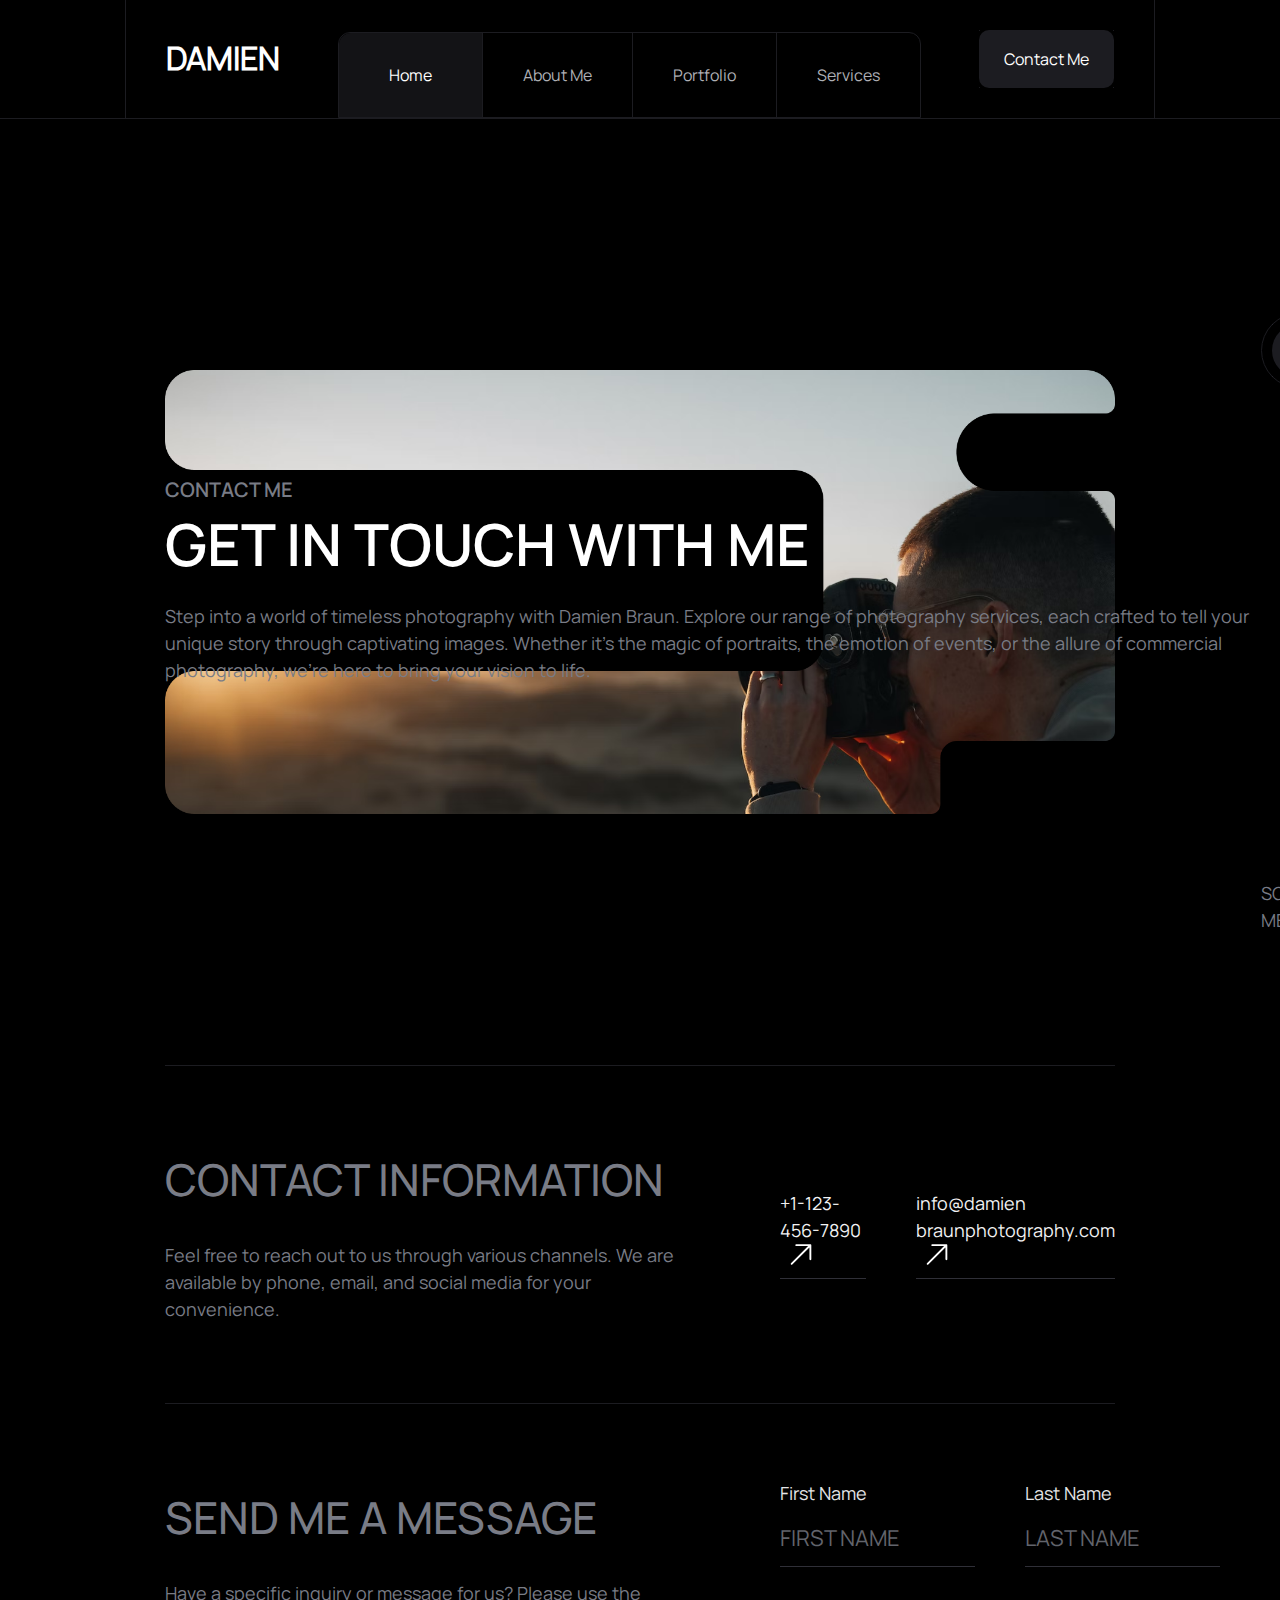
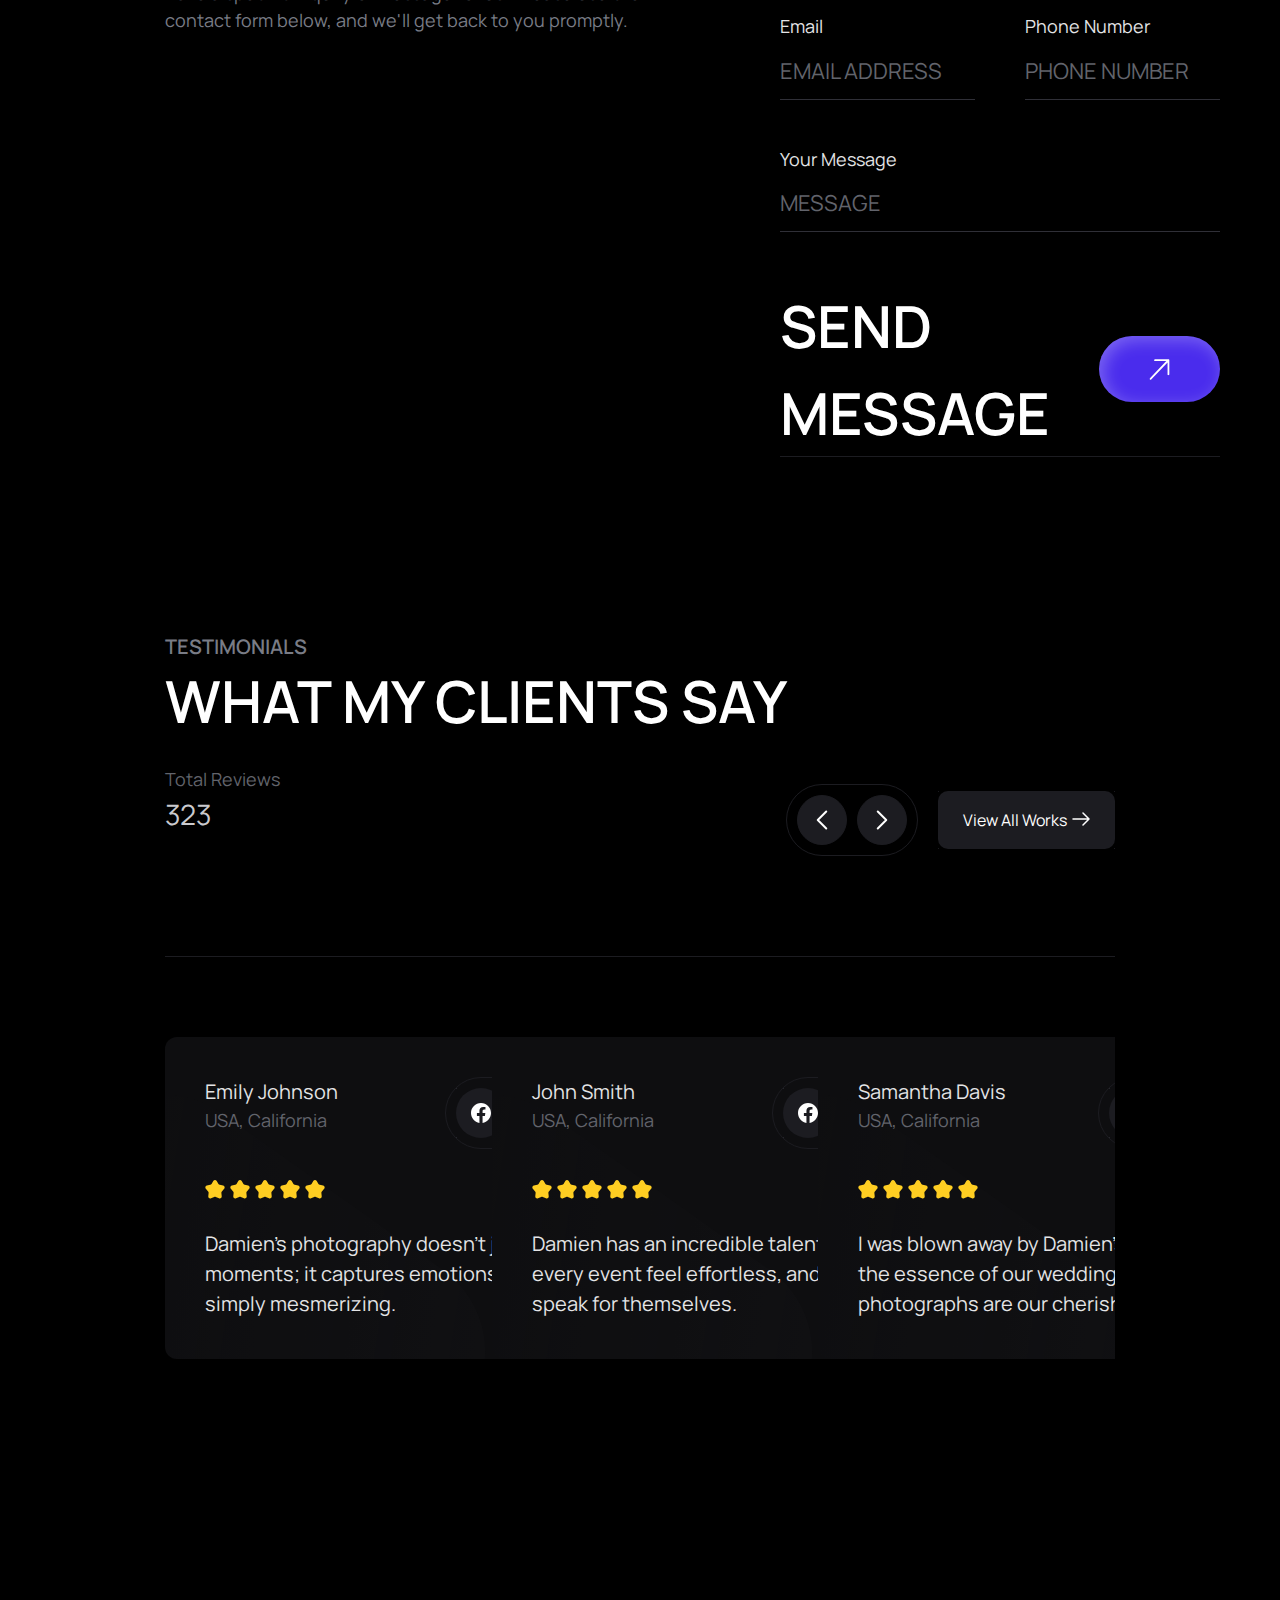
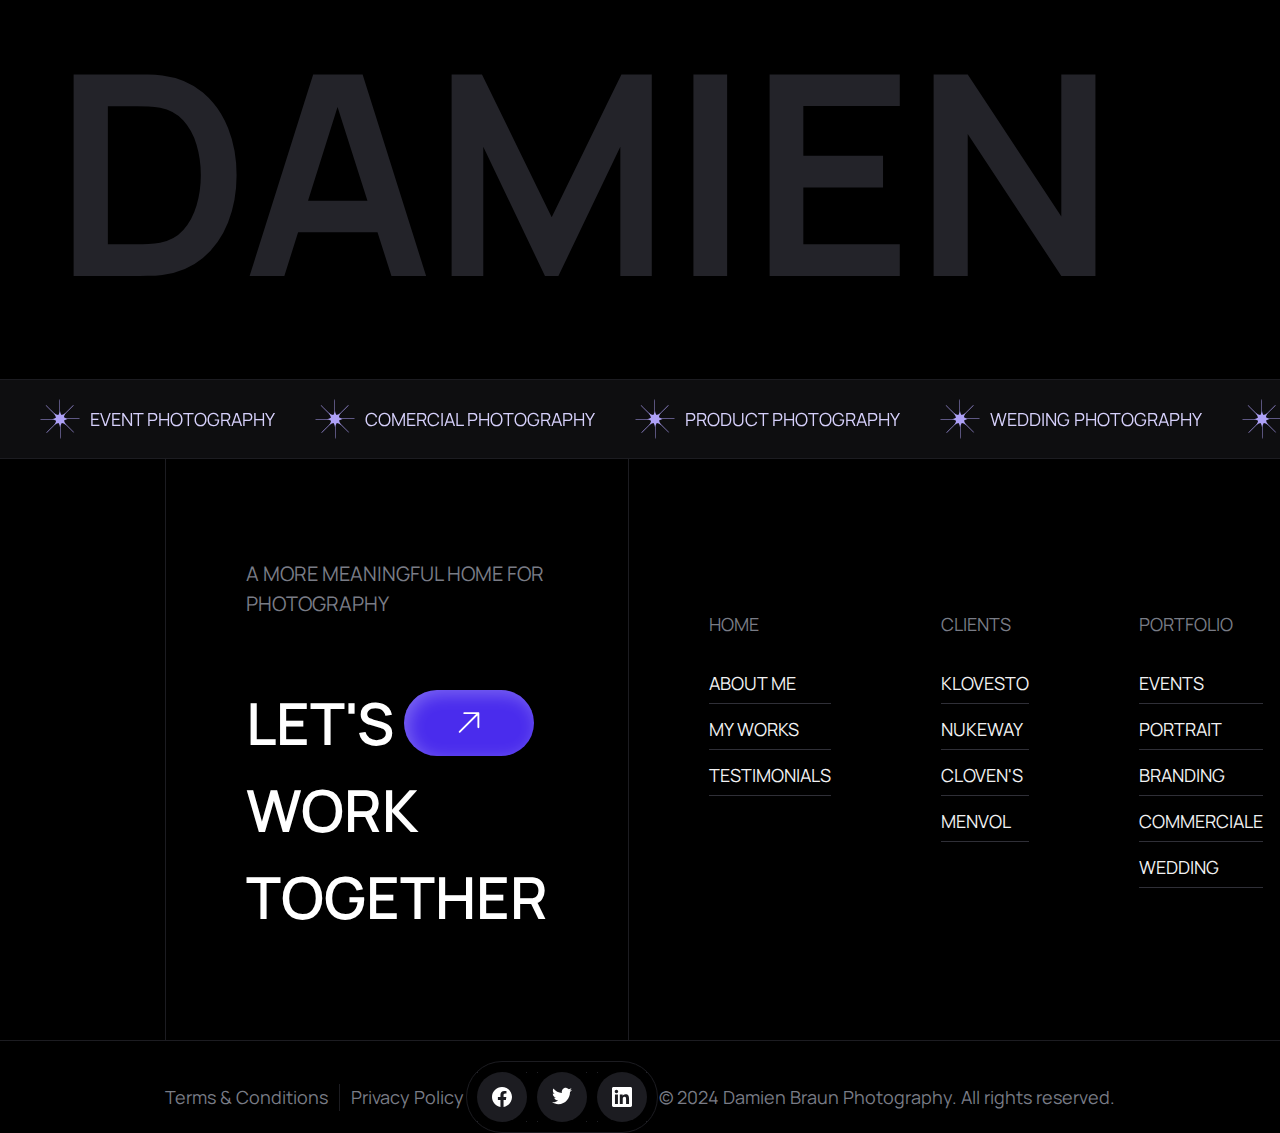
<file: html/contact.html>
<!DOCTYPE html>
<html lang="en">

<head>
    <meta charset="UTF-8">
    <meta name="viewport" content="width=device-width, initial-scale=1.0">
    <title>DAMIEN BRAUN</title>
    <link rel="stylesheet" href="/css/reset-styles.css">
    <link rel="stylesheet" href="/css/index.css">
    <link rel="stylesheet" href="/css/contact.css">
</head>

<body>

    <header>
        <div class="container">
            <h1>DAMIEN</h1>
            <nav>
                <a href="index.html" class="nav-item active">Home</a>
                <a href="index.html#about" class="nav-item">About Me</a>
                <a href="index.html#portfolio" class="nav-item">Portfolio</a>
                <a href="index.html#services" class="nav-item">Services</a>
            </nav>
            <a href="contact.html" class=""><button>Contact Me</button></a>
        </div>
    </header>
    <main>
        <!-- Start Section Contact me -->
        <section class="contact-section">
            <div class="container contact">
                <div class="flex">
                    <div class="contactme">
                        <p class="section-title">
                            <span class="section-subtitle">CONTACT ME</span>
                            GET IN TOUCH WITH ME
                        </p>
                        <p class="contact-text">Step into a world of timeless photography with Damien Braun. Explore our
                            range of photography services, each crafted to tell your unique story through captivating
                            images. Whether it's the magic of portraits, the emotion of events, or the allure of
                            commercial photography, we're here to bring your vision to life.</p>
                    </div>
                    <div class="flex column">
                        <div class="group-social-buttons">
                            <a href="#" class="social-button"><img src="/icons/facebook.svg" alt=""></a>
                            <a href="#" class="social-button"><img src="/icons/twitter.svg" alt=""></a>
                            <a href="#" class="social-button"><img src="/icons/linkedin.svg" alt=""></a>
                        </div>
                        <p class="hint">
                            Scroll Down To Send me a Message
                        </p>
                    </div>
                </div>
            </div>
            <div class="container line"></div>
        </section>

        <section class="container contact-information">
            <div class="contact-information-info">
                <div class="contact-information-title">Contact Information</div>
                <div class="contact-information-text">Feel free to reach out to us through various channels. We are
                    available by phone, email, and social media for your convenience.</div>
            </div>
            <div class="contact-information-links">
                <a href='tel:+1-123-456-7890' class="contact-information-link">+1-123-456-7890</a>
                <a href="mailto:info@damien braunphotography.com" class="contact-information-link">info@damien
                    braunphotography.com</a>
            </div>
        </section>

        <section class="container form-section">
            <div class="contact-information-info">
                <div class="contact-information-title">Send Me a Message</div>
                <div class="contact-information-text">Have a specific inquiry or message for us? Please use the contact
                    form below, and we'll get back to you promptly.</div>
            </div>
            <form class="form">
                <div class="row">
                    <div class="col">
                        <label for="first-name">First Name</label>
                        <input type="text" id="name" name="name" placeholder="FIRST NAME">
                    </div>
                    <div class="col">
                        <label for="name">Last Name</label>
                        <input type="text" id="name" name="name" placeholder="LAST NAME">
                    </div>
                </div>
                <div class="row">
                    <div class="col">
                        <label for="name">Email</label>
                        <input type="text" id="name" name="name" placeholder="EMAIL ADDRESS">
                    </div>
                    <div class="col">
                        <label for="name">Phone Number</label>
                        <input type="text" id="name" name="name" placeholder="PHONE NUMBER">
                    </div>
                </div>
                <div class="col">
                    <label for="name">Your Message</label>
                    <input type="text" id="name" name="name" placeholder="MESSAGE">
                </div>
                <a href="#" class="text-n-button">
                    <p class="introduction-text">SEND MESSAGE</p>
                    <div  class="link-button">
                        <img src="/icons/arrow.svg" alt="link">
                    </div>
                </a>
            </form>
        </section>
        <!-- End Section Contact me -->

        <!-- Start Section Testimonials -->
        <section class="testimonials" id="testimonials">
            <div class="">
                <div class="container">
                    <p class="section-title">
                        <span class="section-subtitle">TESTIMONIALS</span>
                        WHAT MY CLIENTS SAY
                    </p>
                </div>
                <div class="container">
                    <div>
                        <p class="testimonials-title">Total Reviews</p>
                        <p class="testimonials-number">323</p>
                    </div>
                    <div class="group-buttons">
                        <div class="group-switch-buttons">
                            <button class="switch-button"><img src="/icons/left.svg" alt="" width="20"
                                    height="20"></button>
                            <button class="switch-button"><img src="/icons/right.svg" alt="" width="20"
                                    height="20"></button>
                        </div>
                        <button><span class="button-text">View All Works</span></button>
                    </div>
                </div>
            </div>
            <div class="container line"></div>

            <div class="container reviews">
                <div class="review-card">
                    <div class="review-person-info">
                        <div>
                            <p class="review-person-name">Emily Johnson</p>
                            <p class="review-person-location">USA, California</p>
                        </div>
                        <div class="group-social-buttons">
                            <a href="#" class="social-button"><img src="/icons/facebook.svg" alt=""></a>
                            <a href="#" class="social-button"><img src="/icons/twitter.svg" alt=""></a>
                            <a href="#" class="social-button"><img src="/icons/linkedin.svg" alt=""></a>
                        </div>
                    </div>
                    <div class="review-rating">
                        <img src="/icons/rating-star.svg" alt="">
                        <img src="/icons/rating-star.svg" alt="">
                        <img src="/icons/rating-star.svg" alt="">
                        <img src="/icons/rating-star.svg" alt="">
                        <img src="/icons/rating-star.svg" alt="">
                    </div>
                    <p class="review-text">
                        Damien's photography doesn't just capture moments; it captures emotions. Hes work is simply
                        mesmerizing.
                    </p>
                </div>
                <div class="review-card">
                    <div class="review-person-info">
                        <div>
                            <p class="review-person-name">John Smith</p>
                            <p class="review-person-location">USA, California</p>
                        </div>
                        <div class="group-social-buttons">
                            <a href="#" class="social-button"><img src="/icons/facebook.svg" alt=""></a>
                            <a href="#" class="social-button"><img src="/icons/twitter.svg" alt=""></a>
                            <a href="#" class="social-button"><img src="/icons/linkedin.svg" alt=""></a>
                        </div>
                    </div>
                    <div class="review-rating">
                        <img src="/icons/rating-star.svg" alt="">
                        <img src="/icons/rating-star.svg" alt="">
                        <img src="/icons/rating-star.svg" alt="">
                        <img src="/icons/rating-star.svg" alt="">
                        <img src="/icons/rating-star.svg" alt="">
                    </div>
                    <p class="review-text">
                        Damien has an incredible talent for making every event feel effortless, and the results speak
                        for themselves.
                    </p>
                </div>
                <div class="review-card">
                    <div class="review-person-info">
                        <div>
                            <p class="review-person-name">Samantha Davis</p>
                            <p class="review-person-location">USA, California</p>
                        </div>
                        <div class="group-social-buttons">
                            <a href="#" class="social-button"><img src="/icons/facebook.svg" alt=""></a>
                            <a href="#" class="social-button"><img src="/icons/twitter.svg" alt=""></a>
                            <a href="#" class="social-button"><img src="/icons/linkedin.svg" alt=""></a>
                        </div>
                    </div>
                    <div class="review-rating">
                        <img src="/icons/rating-star.svg" alt="">
                        <img src="/icons/rating-star.svg" alt="">
                        <img src="/icons/rating-star.svg" alt="">
                        <img src="/icons/rating-star.svg" alt="">
                        <img src="/icons/rating-star.svg" alt="">
                    </div>
                    <p class="review-text">
                        I was blown away by Damien's ability to capture the essence of our wedding day. Hes photographs
                        are our cherished memories.
                    </p>
                </div>
            </div>
        </section>
        <!-- End Section Testimonials -->

        <div class="damien">DAMIEN</div>

    </main>

    <!-- Start Section Footer -->
    <section>
        <div class="running-line">
            <div class="track">
                <ul class="content content1">
                    <li>EVENT PHOTOGRAPHY</li>
                    <li>COMERCIAL PHOTOGRAPHY</li>
                    <li>PRODUCT PHOTOGRAPHY</li>
                    <li>WEDDING PHOTOGRAPHY</li>
                    <li>LANDSCAPE PHOTOGRAPHY</li>
                    <li>BRANDING PHOTOGRAPHY</li>
                    <li>PORTRAIT PHOTOGRAPHY</li>
                </ul>
                <ul class="content content2">
                    <li>EVENT PHOTOGRAPHY</li>
                    <li>COMERCIAL PHOTOGRAPHY</li>
                    <li>PRODUCT PHOTOGRAPHY</li>
                    <li>WEDDING PHOTOGRAPHY</li>
                    <li>LANDSCAPE PHOTOGRAPHY</li>
                    <li>BRANDING PHOTOGRAPHY</li>
                    <li>PORTRAIT PHOTOGRAPHY</li>
                </ul>
            </div>
        </div>
        <div class="footer-container">
            <div class="container">
                <div class="footer-actions">
                    <p class="footer-actions-text">A more meaningful home for photography</p>
                    <div>
                        <div class="text-n-button">
                            <p class="introduction-text">LET'S</p>
                            <a href="#" class="link-button">
                                <img src="/icons/arrow.svg" alt="link">
                            </a>

                        </div>
                        <p class="introduction-text">WORK TOGETHER</p>
                    </div>
                </div>
                <div class="footer-links-container">
                    <div class="footer-links">
                        <p class="footer-links-title">home</p>
                        <a href="index.html#about" class="footer-link">about me</a>
                        <a href="#" class="footer-link">my works</a>
                        <a href="#testimonials" class="footer-link">testimonials</a>
                    </div>
                    <div class="footer-links">
                        <p class="footer-links-title">clients</p>
                        <a href="#" class="footer-link">klovesto</a>
                        <a href="#" class="footer-link">nukeway</a>
                        <a href="#" class="footer-link">cloven's</a>
                        <a href="#" class="footer-link">menvol</a>
                    </div>
                    <div class="footer-links">
                        <p class="footer-links-title">portfolio</p>
                        <a href="#" class="footer-link">events</a>
                        <a href="#" class="footer-link">portrait</a>
                        <a href="#" class="footer-link">branding</a>
                        <a href="#" class="footer-link">commerciale</a>
                        <a href="#" class="footer-link">wedding</a>
                    </div>
                    <div class="footer-links">
                        <p class="footer-links-title">services</p>
                        <a href="#" class="footer-link">portraits</a>
                        <a href="#" class="footer-link">events</a>
                        <a href="#" class="footer-link">commercial</a>
                    </div>
                </div>
            </div>
        </div>

        <footer class="container footer">
            <div class="doc-links">
                <a href="#" class="footer-text">Terms & Conditions</a>
                <a href="#" class="footer-text">Privacy Policy</a>
            </div>
            <div class="group-social-buttons">
                <a href="#" class="social-button"><img src="/icons/facebook.svg" alt="icon"></a>
                <a href="#" class="social-button"><img src="/icons/twitter.svg" alt="icon"></a>
                <a href="#" class="social-button"><img src="/icons/linkedin.svg" alt="icon"></a>
            </div>
            <div class="footer-text">
                © 2024 Damien Braun Photography. All rights reserved.
            </div>
        </footer>
    </section>
    <!-- End Section Footer -->

    </main>

</body>

</html>
</file>
<file: css/index.css>
@font-face {
    font-family: "Manrope Regular";
    src: url("/fonts/Manrope-Regular.ttf") format("truetype");
}

@font-face {
    font-family: "Manrope Medium";
    src: url("/fonts/Manrope-Medium.ttf") format("truetype");
}

@font-face {
    font-family: "Manrope Bold";
    src: url("/fonts/Manrope-Bold.ttf") format("truetype");
}

@font-face {
    font-family: "Manrope SemiBold";
    src: url("/fonts/Manrope-SemiBold.ttf") format("truetype");
}

:root {
    /* Absolute Colors */
    --black-color: #000000;
    --white-color: #ffffff;

    /* Purple Shades */
    --purple-55: #4A2cED;
    --purple-60: #5E43EF;
    --purple-70: #8672F3;
    --purple-80: #AEA1F7;
    --purple-90: #D6D0FB;
    --purple-95: #EAE7FD;
    --purple-97: #F3F1FE;
    --purple-99: #FBFAFF;

    /* Dark Shades */
    --dark-03: #070708;
    --dark-06: #0E0E10;
    --dark-08: #131316;
    --dark-12: #1C1C21;
    --dark-15: #232329;
    --dark-20: #2F2F37;
    --dark-25: #3B3B45;
    --dark-30: #474752;

    /* Grey Shades */
    --grey-40: #62646C;
    --grey-50: #797C86;
    --grey-70: #AFB0B6;
    --grey-80: #CACACE;
    --grey-90: #E4E4E6;
    --grey-95: #F2F2F3;
    --grey-97: #F7F7F8;
    --grey-99: #FCFCFD;
}

html{
    scroll-behavior: smooth;
}

body {
    background-color: var(--black-color);
    color: var(--white-color);
    list-style-type: none;
    font-family: "Manrope Regular", sans-serif;
}

a {
    text-decoration: none;
}

/* Start Header */
header {
    border-bottom:  1px solid var(--dark-12);
}

.container {
    margin: 0px 165px;
    display: flex;
    justify-content: space-between;
    align-items: center;
}

header .container{
    margin: 0px 125px;
    padding: 0 40px;
    border-inline: 1px solid var(--dark-12);
}

nav {
    display: flex;
    justify-content: space-between;
    align-items: center;

    margin-top: 32px;

    border-radius: 12px 12px 0 0;
    border:  1px solid var(--dark-12);
}

.nav-item {
    padding: 30px 40px;
    border-right: 1px solid var(--dark-12);
    color: var(--grey-70);

    text-decoration: none;
    cursor: pointer;
}

.nav-item:first-child {
    padding: 30px 50px;
    border-radius: 12px 0 0 0;
}

.nav-item:last-child {
    border-right: none;
    border-radius: 0 12px 0 0;
}

.nav-item.active {
    background-color: var(--dark-08);
    color: var(--white-color);
}

button {
    display: flex;
    align-items: center;

    background-color: var(--dark-12);
    color: var(--white-color);
    padding: 16px 24px 16px 24px;
    border: 1px solid;
    border-image: linear-gradient(135.66deg, #2F2F37 28.87%, rgba(47, 47, 55, 0) 76.42%);
    border-radius: 10px;

    cursor: pointer;
}
/* End Header */

/* Start Section Introduction */
.introduction-title {
    position: relative;
    font-family: "Manrope SemiBold", sans-serif;
    font-size: 80px;
    color: var(--grey-90);  
}

.introduction-subtitle {
    position: absolute;
    top: -40px;

    font-family: "Manrope Regular", sans-serif;
    font-size: 22px;
    color:var(--grey-40) 
}

.abstract-image {
    height: 346px;
    width: 346px;
    margin-right: 110px;
}

.text-n-button{
    display: flex;
    align-items: center;
    gap: 10px;
}

.introduction-text {
    font-family: "Manrope SemiBold", sans-serif;
    font-size: 58px;
}

.link-button {
    width: 130px;
    height: 66px;   
    padding: 18px 50px 18px 50px;   
    border-radius: 100px;
    box-shadow: 4px 4px 17.399999618530273px 0px #FFFFFF47 inset;
    background: var(--purple-55);

    display: flex;
    justify-content: center;
    align-items: center;
}

.running-line {
    display: flex;
    align-items: center;
    width: 100vw;
    max-width: 100%;
    height: 80px;

    background-color: var(--dark-06);
    border-block: 1px solid var(--dark-12);
}

.track {
    display: flex;
    overflow: hidden;
    will-change: transform;
}

.content {
    white-space: nowrap;

    display: flex;
    justify-content: space-between;
    font-family: "Manrope Regular", sans-serif;
    font-size: 18px;
    color: var(--purple-90);
}

.content1 {
    animation: marquee1 20s infinite linear;
    animation-delay: -20s;
}

.content2 {
    animation: marquee2 20s infinite linear;
    animation-delay: -10s;
}

@keyframes marquee1 {
    0% {
        transform: translateX(100%);
    }
    100% {
        transform: translateX(-100%);
    }
}

@keyframes marquee2 {
    0% {
        transform: translateX(0%);
    }
    100% {
        transform: translateX(-200%);
    }
}


.content li{
    display: flex;
    align-items: center;
}

.content li::before{
    content: url("/icons/star.svg");
    width: 40px;
    height: 40px;
    margin-right: 10px;
    margin-left: 40px;
}

@keyframes marquee {
    from { transform: translateX(0); }
    to { transform: translateX(-50%); }
  }

.collage {
    position: relative;
    display: flex;
    flex-wrap: wrap;
    align-items: start;
    height: 512px;
}

.ph {
    position: absolute;
    object-fit: cover;
    border-radius: 14px;
}

.ph1 {
    width: 520px;
    height: 354px; 
    left: 0;   
}

.ph2 {
    width: 653px;
    height: 512px;

    left: 540px;

}

.ph3 {
    width: 390px;
    height: 293px;
    left: 1206px;  
}

.ph4 {
    width: 170px;
    height: 143px;
    top: 369px;
    left: 1px;
}

.ph5 {
    background-color: var(--black-color);
    padding: 15px 15px 0 15px;
    width: 607px;
    height: 369px;
    top: 143px;
    left: 170px;
}

.ph6 {
    width: 390px;
    height: 205px;
    top: 307px;
    left: 1206px;
}

/* End Section Introduction*/

/* Start Section About */
.about{
    margin-top: 200px;
}

.section-title {
    position: relative;
    font-family: "Manrope SemiBold", sans-serif;
    font-size: 58px; 
}

.section-subtitle {
    position: absolute;
    top: -25px;

    font-family: "Manrope SemiBold", sans-serif;
    font-size: 20px;
    color:var(--grey-50) 
}

.button-text::after{
    content: url("/icons/arr.svg");
    margin-left: 5px;
    align-self: center;
}

.container-header {
    padding-bottom: 50px;
    margin-bottom: 70px;
    margin-top: 200px;
    border-bottom: 1px solid var(--dark-12);
}

.info-container {
    border: 1px solid var(--dark-12);
    border-radius: 20px;
    margin-left: 20px;
}

.intro-container {
    padding: 40px;
    border-bottom: 1px solid var(--dark-12);
}

.info-title {
    display: flex;
    align-items: center;
    font-family: "Manrope Regular", sans-serif;
    font-size: 30px;
    color: var(--grey-80);
    margin-bottom: 20px;
}

.info-title::before {
    content: url('/icons/star2.svg');
    margin-right: 10px;
}

.intro-text {
    font-family: "Manrope Regular", sans-serif;
    font-size: 18px;
    color: var(--grey-70);
}

.contact-container {
    padding: 40px;
}

.contact-grid {
    display: grid;
    grid-template-columns: auto auto;
}

.contact-text {
    font-family: "Manrope Regular", sans-serif;
    font-size: 18px;
    color: var(--grey-90);
}

.contact-link {
    font-family: "Manrope Regular", sans-serif;
    font-size: 20px;
    color: var(--grey-70);

    text-decoration: none;
}

.group-buttons {
    display: flex;
    justify-content: space-between;
    align-items: center;
    margin-top: 40px;
}

.group-social-buttons {
    display: flex;
    justify-content: space-between;

    border: 1px solid var(--dark-12);
    border-radius: 100px;
    padding: 10px;
}

.social-button {
    border: 1px solid;
    border-image-source: linear-gradient(180deg, #2F2F37 27.85%, rgba(47, 47, 55, 0) 100%);
    padding: 14px;
    background-color: var(--dark-12);
    border-radius: 100px;
}

.social-button:not(:last-child) {
    margin-right: 10px;
}

.group-actions-buttons {
    display: flex;
}

.group-actions-buttons button:first-child{
    padding: 18px 63px;
    margin-right: 20px;
}

.group-actions-buttons button:last-child{
    padding: 18px 50px;
}
/* End Section About */

/* Start Section Services */
.services {
    margin-top: 200px;
}

.group-switch-buttons {
    display: flex;
    justify-content: space-between;
    align-items: center;

    border: 1px solid var(--dark-12);
    border-radius: 100px;
    padding: 10px;
    margin-right: 20px;
}

.mob-buttons {
    display: none;
}

.switch-button {
    padding: 14px;
    border-radius: 100px;
    border: 1px solid var(--dark-12);   
}

.switch-button:first-child {
    margin-right: 10px;
}

.services-container {
    margin-right: 50px;
    width: 773px;
}

.services-group {
    display: flex;
    align-items: center;
}

.services-title {
    font-family: "Manrope SemiBold", sans-serif;
    font-size: 44px;
    color: var(--grey-50);
    margin-right: 16px;
}

.services-text {
    margin-top: 16px;
    margin-bottom: 50px;
    font-family: "Manrope Regular", sans-serif;
    font-size: 18px;
    color: var(--grey-50);
 }

.services-list-title {
    font-family: "Manrope Regular", sans-serif;
    font-size: 18px;
    color: var(--grey-80);
}

ul{
    margin: 0;
    padding: 0;
    list-style-type: none;
}

.services-list-item {
    font-family: "Manrope Regular", sans-serif;
    font-size: 18px;
    color: var(--grey-70);
    text-transform: uppercase;

    display: flex;
    align-items: center;

    border:1px solid var(--dark-12);
    border-radius: 20px;

    padding: 20px 24px;
    margin: 10px 0;
}

.services-list-item::before{
    content: url("/icons/star.svg");
    width: 40px;
    height: 40px;
    margin-right: 10px;
}

.services-image {
    height: 625px;
    width: 773px;
    border-radius: 20px 20px 20px 100px;
    object-fit: cover;
}
/* End Section Services */

/* Start Section Portfolio */
  .wrapper .carousel{
    display: grid;
    grid-auto-flow: column;
    grid-auto-columns: calc((100% / 3) - 30px);
    overflow-x: auto;
    scroll-snap-type: x mandatory;
    gap: 35px;
    border-radius: 8px;
    scroll-behavior: smooth;
    scrollbar-width: none;
  }
  .carousel::-webkit-scrollbar {
    display: none;
  }
  .carousel.no-transition {
    scroll-behavior: auto;
  }

.card-image {
    border-radius: 20px;
    height: 519px;
    width: 499px;
    object-fit: cover;
}

.card-body {
    display: flex;
    justify-content: space-between;
    align-items: start;
    margin-top: 19px;
}

.card-title {
    font-family: "Manrope Regular", sans-serif;
    font-size: 20px;
    color: var(--grey-80);
    margin-bottom: 4px;
}

.card-subtitle {
    font-family: "Manrope Regular", sans-serif;
    font-size: 18px;
    color: var(--grey-50);    
}

.card-link {
    padding-bottom: 6px;
    text-decoration: none;
    border-bottom: 1px solid #2F2F37;
    color: var(--grey-95);
}

.card-link::after{
    content: url("/icons/arrow.svg");
    margin-left: 10px;
}
/* End Section Portfolio */

/* Start Section FAQ'S */
.no-bottom-margin {
    margin-bottom: 0;
}

.faqs {
    display: grid;
    grid-template-columns: auto auto;
}

.faq {
    display: flex;
    justify-content: space-between;
    align-items: start;
    padding: 42px 50px;
}

.faq:nth-child(2n+1) {
    border-right: 1px solid var(--dark-12);
}

.faq:nth-last-child(n+3) {
    border-bottom: 1px solid var(--dark-12);
}

.question {
    font-family: "Manrope Regular", sans-serif;
    font-size: 20px;
    color: var(--grey-70);
    text-transform: uppercase;
}

.answer {
    font-family: "Manrope Regular", sans-serif;
    font-size: 18px;
    color: var(--grey-50);

    max-height: 0;
    overflow: hidden;
    transition: max-height 0.2s ease-out;
}

.up-down-button {
    padding: 16px;
    border-radius: 100px;
    background-color: var(--black-color);
    border: 1px solid var(--dark-12);

    background-image: url(/icons/down.svg);
    background-position: center;
    background-repeat: no-repeat;
}

.none {
    display: none;
}
/* End Section FAQ'S */

/* Start Section Testimonials */
.testimonials-title {
    font-family: "Manrope Regular", sans-serif;
    font-size: 18px;
    color: var(--grey-40);    
}

.testimonials-number {
    font-family: "Manrope Regular", sans-serif;
    font-size: 28px;
    color: var(--grey-80);    
    
}

.reviews {
    /* display: flex; */
    display: grid;
    grid-auto-flow: column;
    grid-auto-columns: calc((100% / 3) - 20px);
    gap: 30px;
    overflow-x: auto;
    scroll-snap-type: x mandatory;
    scroll-behavior: smooth;
    scrollbar-width: none;
}

.review-card {
    width: 512px;
    height: 322px;
    padding: 40px;
    border-radius: 12px;
    background-color: var(--dark-06);
    background-image: url("/images/abs5.svg");
    background-repeat: no-repeat;
    background-size: 1100px 940px;
    background-position-x: -300px;
    background-position-y: -250px;
    
}

.review-person-info {
    display: flex;
    justify-content: space-between;
}

.review-person-name {
    font-family: "Manrope Regular", sans-serif;
    font-size: 20px;
    color: var(--grey-90);    
}

.review-person-location {
    font-family: "Manrope Regular", sans-serif;
    font-size: 18px;
    color: var(--grey-40);    
}

.review-rating {
    display: flex;
    margin-top: 30px;
    margin-bottom: 30px;
    gap: 5px;
}

.review-text {
    font-family: "Manrope Regular", sans-serif;
    font-size: 20px;
    color: var(--grey-90);
}
/* End Section Testimonials */

.damien {    
    margin: 0px 165px;
    display: flex;
    justify-content: end;
    margin-top: 200px;
    font-family: "Manrope Bold", sans-serif;
    font-size: 280px;
    color: var(--dark-15);    
}

/* Start Section Footer */
.footer-container {
    border-bottom: 1px solid var(--dark-12);
}

.footer-actions {
    padding: 100px 80px;
    border-inline: 1px solid var(--dark-12);
}

.footer-actions-text {
    font-family: "Manrope Regular", sans-serif;
    font-size: 20px;
    color:var(--grey-50);
    text-transform: uppercase;
    margin-bottom: 60px;
}

.footer-links-container{
    padding-inline: 80px;
    display: grid;
    grid-template-columns: repeat(4, auto);
    gap: 110px;
    /* border-right: 1px solid var(--dark-12); */
}

.footer-links {
    display: flex;
    flex-direction: column;
    justify-content: flex-start;
    gap: 12px;

    font-family: "Manrope Regular", sans-serif;
    font-size: 18px;
    text-transform: uppercase;
}

.footer-links-title{
    color: var(--grey-50);
    margin-bottom: 20px;   
}

.footer-link {
    color: var(--grey-95);    
    text-decoration: none;
    padding-bottom: 6px;
    border-bottom: 1px solid var(--dark-20);
}

.footer{
    margin-top: 20px;
}

.doc-links {
    display: flex;
    gap: 11px;
}

.footer-text {
    font-family: "Manrope Regular", sans-serif;
    font-size: 18px;
    color:var(--grey-50);
    text-decoration: none;
}

.footer-text:first-child {
    border-right: 1px solid var(--dark-12);
    padding-right: 11px;
}

/* End Section Footer */


.slider-wrapper {
    position: relative;
    overflow: hidden;
    width: 100%;
  }

#slides-container {
    display: flex;
    overflow: hidden;
    scroll-behavior: smooth;
  }

.slide {
    display: flex;
    flex: 1 0 100%;
  }

  .hamburger {
    display: none;
  }
</file>
<file: css/contact.css>
/* Start Section Contact me */
    .contact-section {
        margin-top: 100px;
    }

    .contact {
        background-image: url('/images/contactme.png');
        background-position: center;
        background-repeat:no-repeat;
        background-size: contain;
        height: 746px;
    }

    .flex {
        display: flex;
        justify-content: space-between;
        align-items: center;
        width: 100%;
        height: 100%;
    }

    .contactme {
        /* width: 1100px; */
    }

    .column {
        flex-direction: column;
        justify-content: space-between;
        width: 250px;
    }

    .contact-text {
        width: 1096px;
        margin-top: 16px;
        font-family: "Manrope Regular", sans-serif;
        font-size: 18px;
        color: var(--grey-50);
    }

    .flex .column .group-social-buttons {
        margin-top: 94px;
    }

    .flex .column .group-social-buttons .social-button {
        padding: 24px;
    }

    .hint {
        text-transform:uppercase;
        font-size: 18px;
        color: var(--grey-50);
        margin-bottom: 31px;
        width: 200px;
    }

    .line {
        /* padding-bottom: 10px; */
        /* width: 100%; */
        margin-top: 100px;
        margin-bottom: 80px;
        border-bottom: 1px solid var(--dark-12);
    }

    .contact-information {
        display: grid;
        grid-template-columns: 535px 1fr;
        border-bottom: 1px solid var(--dark-12);
        padding-bottom: 80px;
        margin-bottom: 80px;
    }

    .contact-information-info {
        display: flex;
        flex-direction: column;
        height: 100%;
        gap: 30px;
    }

    .contact-information-title {
        font-family: "Manrope Medium", sans-serif;
        font-size: 44px;
        text-transform: uppercase;
        color: var(--grey-50);
    }

    .contact-information-text {
        font-size: 18px;
        color: var(--grey-50);
    }

    .contact-information-links {
        display: flex;
        gap: 50px;
        margin-left: 80px;
    }

    .contact-information-link {
        font-size: 18px;
        color: var(--grey-95);   
        
        padding-bottom: 6px;
        border-bottom: 1px solid var(--dark-20);
    }

    .contact-information-link:after {
        content: url('/icons/arrow.svg');
        margin-left: 10px;
                
    }

    form {
        padding-left: 80px;
    }

    .form-section {
        display: grid;
        grid-template-columns: 535px 1fr;
        margin-bottom: 200px;
    }
    
    .row {
        display: grid;
        grid-template-columns: repeat(2, 1fr);
        gap: 50px;
    }
    
    .col {
        display: flex;
        flex-direction: column;
        margin-bottom: 50px;
        width: 100%;

    }

    label {
        font-size: 18px;
        color: var(--grey-90);
        margin-bottom: 10px;
    }

    input {
        background: transparent;
        color: var(--grey-95);
        border: none;
        border-bottom: 1px solid var(--dark-20);
        padding: 14px 0;
    }

    input:active {
        border: none;
    }

    input::placeholder{
        font-size: 22px;
        color: var(--grey-40);
    }

    a.text-n-button {
        display: inline-flex;
        text-decoration: none;
        color: var(--white);
        border-bottom: 1px solid var(--dark-12);
    }
    /* End Section Contact me */
</file>
